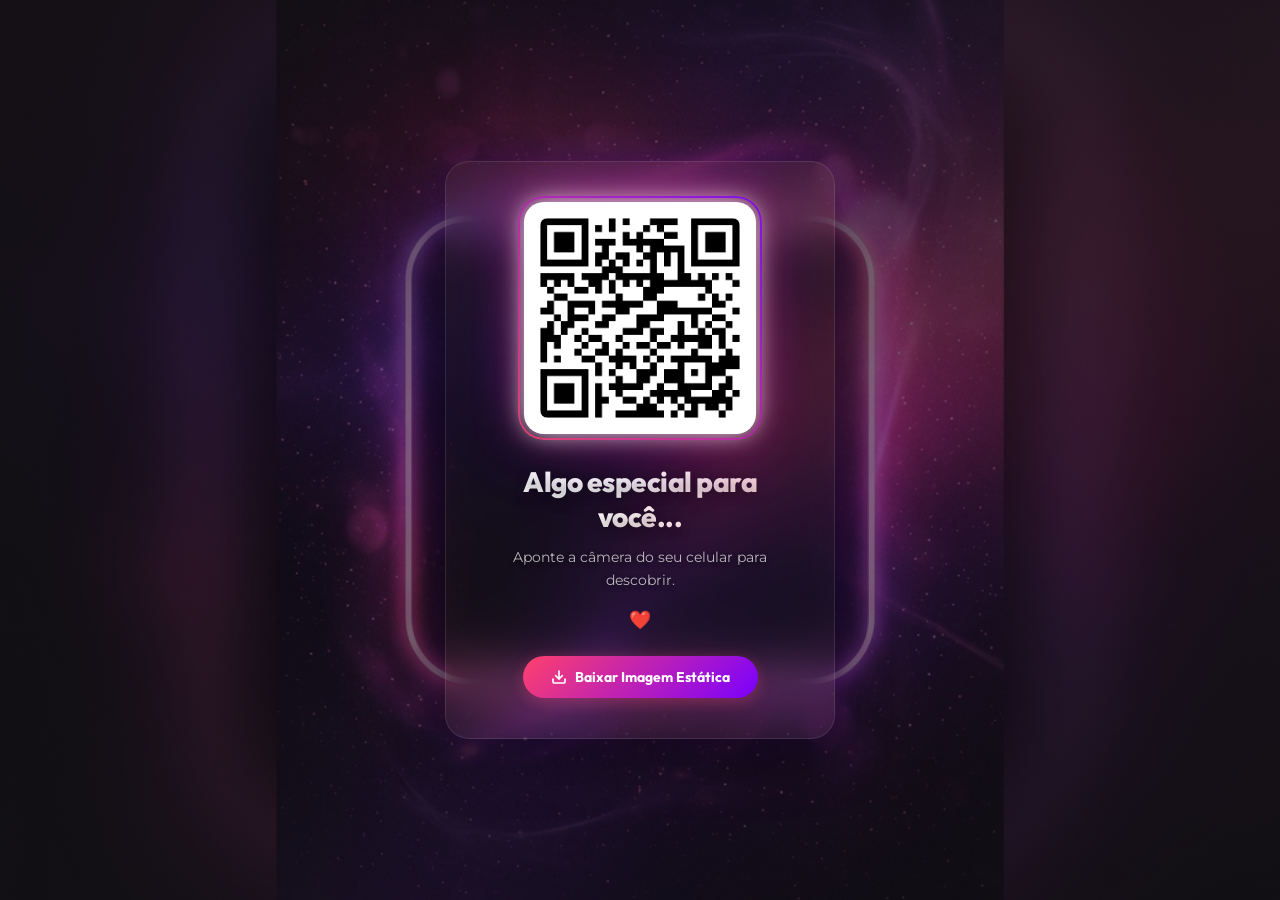
<file: reveal_qrcode.html>
<!DOCTYPE html>
<html lang="pt-BR">
<head>
  <meta charset="UTF-8">
  <meta name="viewport" content="width=device-width, initial-scale=1.0, maximum-scale=1.0, user-scalable=no">
  <title>Algo Especial Para Você – Escaneie para Revelar</title>
  <link rel="icon" type="image/png" href="https://open.spotifycdn.com/cdn/images/favicon32.b64ecc03.png">
  
  <!-- Google Fonts -->
  <link rel="preconnect" href="https://fonts.googleapis.com">
  <link rel="preconnect" href="https://fonts.gstatic.com" crossorigin>
  <link href="https://fonts.googleapis.com/css2?family=Outfit:wght@300;400;600;800&family=Montserrat:wght@400;600&display=swap" rel="stylesheet">
  
  <style>
    :root {
      --spotify-black: #121212;
      --spotify-green: #1db954;
      --neon-pink: #ff416c;
      --neon-purple: #7a00ff;
      --font-display: 'Outfit', sans-serif;
      --font-main: 'Montserrat', sans-serif;
    }

    * {
      margin: 0;
      padding: 0;
      box-sizing: border-box;
      user-select: none;
    }

    body {
      font-family: var(--font-main);
      background-color: var(--spotify-black);
      color: #ffffff;
      height: 100vh;
      width: 100vw;
      display: flex;
      justify-content: center;
      align-items: center;
      overflow: hidden;
      position: relative;
    }

    /* Background mysterious canvas / image */
    .background {
      position: absolute;
      top: 0;
      left: 0;
      width: 100%;
      height: 100%;
      background: url('assets/mysterious_bg.png') no-repeat center center;
      background-size: cover;
      filter: brightness(0.85);
      z-index: 1;
      animation: zoomSlow 20s infinite alternate ease-in-out;
    }

    .overlay {
      position: absolute;
      top: 0;
      left: 0;
      width: 100%;
      height: 100%;
      background: radial-gradient(circle, rgba(0,0,0,0.2) 0%, rgba(18,18,18,0.8) 80%);
      z-index: 2;
    }

    /* Main Container */
    .container {
      position: relative;
      z-index: 10;
      text-align: center;
      display: flex;
      flex-direction: column;
      align-items: center;
      justify-content: center;
      padding: 30px;
      max-width: 90%;
      width: 450px;
    }

    /* Glowing Card for QR Code */
    .qr-card {
      background: rgba(255, 255, 255, 0.03);
      backdrop-filter: blur(20px);
      -webkit-backdrop-filter: blur(20px);
      border: 1px solid rgba(255, 255, 255, 0.1);
      border-radius: 24px;
      padding: 40px;
      display: flex;
      flex-direction: column;
      align-items: center;
      box-shadow: 0 20px 50px rgba(0, 0, 0, 0.5), 
                  0 0 40px rgba(122, 0, 255, 0.15);
      animation: cardPulse 4s infinite ease-in-out;
    }

    /* QR Frame */
    .qr-frame {
      background: #ffffff;
      padding: 16px;
      border-radius: 20px;
      box-shadow: 0 0 25px rgba(255, 255, 255, 0.8), 
                  0 0 50px rgba(255, 65, 108, 0.4),
                  0 0 80px rgba(122, 0, 255, 0.3);
      transition: transform 0.3s ease;
      display: flex;
      justify-content: center;
      align-items: center;
      margin-bottom: 30px;
      position: relative;
    }

    .qr-frame img {
      width: 200px;
      height: 200px;
      display: block;
      border-radius: 8px;
    }

    /* Soft pulse glow ring */
    .qr-frame::after {
      content: '';
      position: absolute;
      top: -6px;
      left: -6px;
      right: -6px;
      bottom: -6px;
      border-radius: 26px;
      border: 2px solid transparent;
      background: linear-gradient(45deg, var(--neon-pink), var(--neon-purple)) border-box;
      -webkit-mask: linear-gradient(#fff 0 0) padding-box, linear-gradient(#fff 0 0);
      -webkit-mask-composite: destination-out;
      mask-composite: exclude;
      opacity: 0.8;
      animation: rotateGlow 4s linear infinite;
    }

    /* Text design */
    h1 {
      font-family: var(--font-display);
      font-size: 28px;
      font-weight: 800;
      margin-bottom: 12px;
      letter-spacing: -0.5px;
      background: linear-gradient(135deg, #ffffff 40%, #ffc3d0 100%);
      -webkit-background-clip: text;
      -webkit-text-fill-color: transparent;
      text-shadow: 0 4px 12px rgba(0,0,0,0.3);
    }

    p {
      font-size: 14px;
      line-height: 1.6;
      color: rgba(255, 255, 255, 0.7);
      margin-bottom: 8px;
      font-weight: 400;
      text-shadow: 0 2px 4px rgba(0,0,0,0.5);
    }

    .heart-icon {
      color: var(--neon-pink);
      display: inline-block;
      animation: heartbeat 1.2s infinite ease-in-out;
      font-size: 18px;
      margin-top: 10px;
      margin-bottom: 15px;
    }

    /* Download Button */
    .download-btn {
      background: linear-gradient(135deg, var(--neon-pink), var(--neon-purple));
      color: #ffffff;
      border: none;
      border-radius: 50px;
      padding: 12px 28px;
      font-family: var(--font-display);
      font-size: 14px;
      font-weight: 700;
      cursor: pointer;
      display: inline-flex;
      align-items: center;
      gap: 8px;
      box-shadow: 0 4px 15px rgba(255, 65, 108, 0.3);
      transition: transform 0.2s, box-shadow 0.2s;
      margin-top: 10px;
    }

    .download-btn:hover {
      transform: scale(1.04);
      box-shadow: 0 6px 20px rgba(255, 65, 108, 0.5);
    }

    .download-btn:active {
      transform: scale(0.96);
    }

    /* Floating particles background */
    .particles {
      position: absolute;
      top: 0;
      left: 0;
      width: 100%;
      height: 100%;
      z-index: 3;
      pointer-events: none;
    }

    .particle {
      position: absolute;
      background: radial-gradient(circle, rgba(255,255,255,0.8) 0%, rgba(255,255,255,0) 70%);
      border-radius: 50%;
      pointer-events: none;
      animation: floatUp 15s infinite linear;
      opacity: 0;
    }

    /* Animations */
    @keyframes zoomSlow {
      0% { transform: scale(1); }
      100% { transform: scale(1.08); }
    }

    @keyframes cardPulse {
      0%, 100% {
        transform: translateY(0);
        box-shadow: 0 20px 50px rgba(0, 0, 0, 0.5), 0 0 40px rgba(122, 0, 255, 0.15);
      }
      50% {
        transform: translateY(-8px);
        box-shadow: 0 30px 60px rgba(0, 0, 0, 0.6), 0 0 55px rgba(255, 65, 108, 0.25);
      }
    }

    @keyframes rotateGlow {
      0% { filter: hue-rotate(0deg); }
      100% { filter: hue-rotate(360deg); }
    }

    @keyframes heartbeat {
      0%, 100% { transform: scale(1); }
      25% { transform: scale(1.15); }
      40% { transform: scale(1.05); }
      60% { transform: scale(1.2); }
    }

    @keyframes floatUp {
      0% {
        transform: translateY(105vh) translateX(0) scale(0.5);
        opacity: 0;
      }
      10% {
        opacity: 0.6;
      }
      90% {
        opacity: 0.6;
      }
      100% {
        transform: translateY(-5vh) translateX(50px) scale(1.2);
        opacity: 0;
      }
    }
  </style>
</head>
<body>

  <div class="background"></div>
  <div class="overlay"></div>

  <!-- Partículas flutuantes -->
  <div class="particles" id="particles-container"></div>

  <div class="container">
    <div class="qr-card">
      <div class="qr-frame">
        <img id="qr-image" src="qrcode_retrospectiva.png" alt="Código QR da Retrospectiva">
      </div>
      
      <h1>Algo especial para você...</h1>
      <p>Aponte a câmera do seu celular para descobrir.</p>
      <div class="heart-icon">❤️</div>
      
      <button class="download-btn" id="download-btn">
        <svg width="16" height="16" viewBox="0 0 24 24" fill="none" stroke="currentColor" stroke-width="2.5" stroke-linecap="round" stroke-linejoin="round">
          <path d="M21 15v4a2 2 0 0 1-2 2H5a2 2 0 0 1-2-2v-4"></path>
          <polyline points="7 10 12 15 17 10"></polyline>
          <line x1="12" y1="15" x2="12" y2="3"></line>
        </svg>
        Baixar Imagem Estática
      </button>
    </div>
  </div>

  <script>
    // Gerar algumas partículas misteriosas flutuantes
    const container = document.getElementById('particles-container');
    const particleCount = 20;

    for (let i = 0; i < particleCount; i++) {
      const particle = document.createElement('div');
      particle.classList.add('particle');
      
      // Tamanhos e posições aleatórias
      const size = Math.random() * 8 + 4;
      particle.style.width = `${size}px`;
      particle.style.height = `${size}px`;
      particle.style.left = `${Math.random() * 100}vw`;
      
      // Delay e velocidade aleatórios
      particle.style.animationDuration = `${Math.random() * 10 + 10}s`;
      particle.style.animationDelay = `${Math.random() * 10}s`;
      
      // Cores (pink, purple ou branco brilhante)
      const colorType = Math.floor(Math.random() * 3);
      if (colorType === 0) {
        particle.style.background = 'radial-gradient(circle, rgba(255, 65, 108, 0.8) 0%, rgba(255, 65, 108, 0) 70%)';
      } else if (colorType === 1) {
        particle.style.background = 'radial-gradient(circle, rgba(122, 0, 255, 0.8) 0%, rgba(122, 0, 255, 0) 70%)';
      } else {
        particle.style.background = 'radial-gradient(circle, rgba(255, 255, 255, 0.9) 0%, rgba(255, 255, 255, 0) 70%)';
      }

      container.appendChild(particle);
    }

    // Função para gerar e baixar a imagem consolidada usando Canvas
    document.getElementById('download-btn').addEventListener('click', () => {
      const qrImg = document.getElementById('qr-image');
      const bgImg = new Image();
      bgImg.src = 'assets/mysterious_bg.png';

      bgImg.onload = () => {
        // Criar canvas com a resolução nativa da imagem de fundo
        const canvas = document.createElement('canvas');
        canvas.width = bgImg.naturalWidth;
        canvas.height = bgImg.naturalHeight;
        const ctx = canvas.getContext('2d');

        // 1. Desenhar imagem de fundo
        ctx.drawImage(bgImg, 0, 0);

        // 2. Definir dimensões para o cartão branco do QR Code
        // Ajustado proporcionalmente para caber perfeitamente no frame central
        const qrSize = Math.min(canvas.width, canvas.height) * 0.28; 
        const padding = qrSize * 0.08;
        const cardSize = qrSize + padding * 2;
        const cardX = (canvas.width - cardSize) / 2;
        const cardY = (canvas.height - cardSize) / 2 - (canvas.height * 0.02); // levemente subido para centralizar no frame do design

        // 3. Desenhar a sombra do cartão branco (glow neon rosa/roxo)
        ctx.shadowColor = 'rgba(255, 65, 108, 0.6)';
        ctx.shadowBlur = 40;
        
        // 4. Desenhar o cartão branco arredondado do QR Code
        ctx.fillStyle = '#FFFFFF';
        const radius = 24;
        ctx.beginPath();
        ctx.moveTo(cardX + radius, cardY);
        ctx.lineTo(cardX + cardSize - radius, cardY);
        ctx.quadraticCurveTo(cardX + cardSize, cardY, cardX + cardSize, cardY + radius);
        ctx.lineTo(cardX + cardSize, cardY + cardSize - radius);
        ctx.quadraticCurveTo(cardX + cardSize, cardY + cardSize, cardX + cardSize - radius, cardY + cardSize);
        ctx.lineTo(cardX + radius, cardY + cardSize);
        ctx.quadraticCurveTo(cardX, cardY + cardSize, cardX, cardY + cardSize - radius);
        ctx.lineTo(cardX, cardY + radius);
        ctx.quadraticCurveTo(cardX, cardY, cardX + radius, cardY);
        ctx.closePath();
        ctx.fill();

        // Resetar sombras para os próximos desenhos
        ctx.shadowBlur = 0;

        // 5. Desenhar o código QR centralizado no cartão
        const qrX = cardX + padding;
        const qrY = cardY + padding;
        ctx.drawImage(qrImg, qrX, qrY, qrSize, qrSize);

        // 6. Desenhar os textos de suspense no Canvas
        ctx.textAlign = 'center';
        
        // Título
        const titleFontSize = Math.round(canvas.height * 0.042);
        ctx.font = `800 ${titleFontSize}px 'Outfit', 'Montserrat', sans-serif`;
        const titleGradient = ctx.createLinearGradient(0, cardY + cardSize, 0, canvas.height);
        titleGradient.addColorStop(0, '#FFFFFF');
        titleGradient.addColorStop(1, '#ffc3d0');
        ctx.fillStyle = titleGradient;
        
        ctx.shadowColor = 'rgba(0, 0, 0, 0.5)';
        ctx.shadowBlur = 10;
        ctx.shadowOffsetY = 4;
        
        const titleY = cardY + cardSize + titleFontSize * 1.5;
        ctx.fillText('Algo especial para você...', canvas.width / 2, titleY);

        // Subtítulo
        const subtitleFontSize = Math.round(canvas.height * 0.022);
        ctx.font = `400 ${subtitleFontSize}px 'Montserrat', sans-serif`;
        ctx.fillStyle = 'rgba(255, 255, 255, 0.8)';
        ctx.shadowOffsetY = 2;
        
        const subtitleY = titleY + subtitleFontSize * 1.8;
        ctx.fillText('Aponte a câmera do seu celular para descobrir.', canvas.width / 2, subtitleY);

        // Coração (❤️)
        const heartFontSize = Math.round(canvas.height * 0.03);
        ctx.font = `${heartFontSize}px 'Montserrat', sans-serif`;
        ctx.fillStyle = '#ff416c';
        
        const heartY = subtitleY + heartFontSize * 1.8;
        ctx.fillText('❤️', canvas.width / 2, heartY);

        // Resetar sombras
        ctx.shadowBlur = 0;
        ctx.shadowOffsetY = 0;

        // 7. Fazer o download do arquivo consolidado
        const link = document.createElement('a');
        link.download = 'surpresa_misteriosa.png';
        link.href = canvas.toDataURL('image/png');
        link.click();
      };
    });
  </script>
</body>
</html>
</file>
